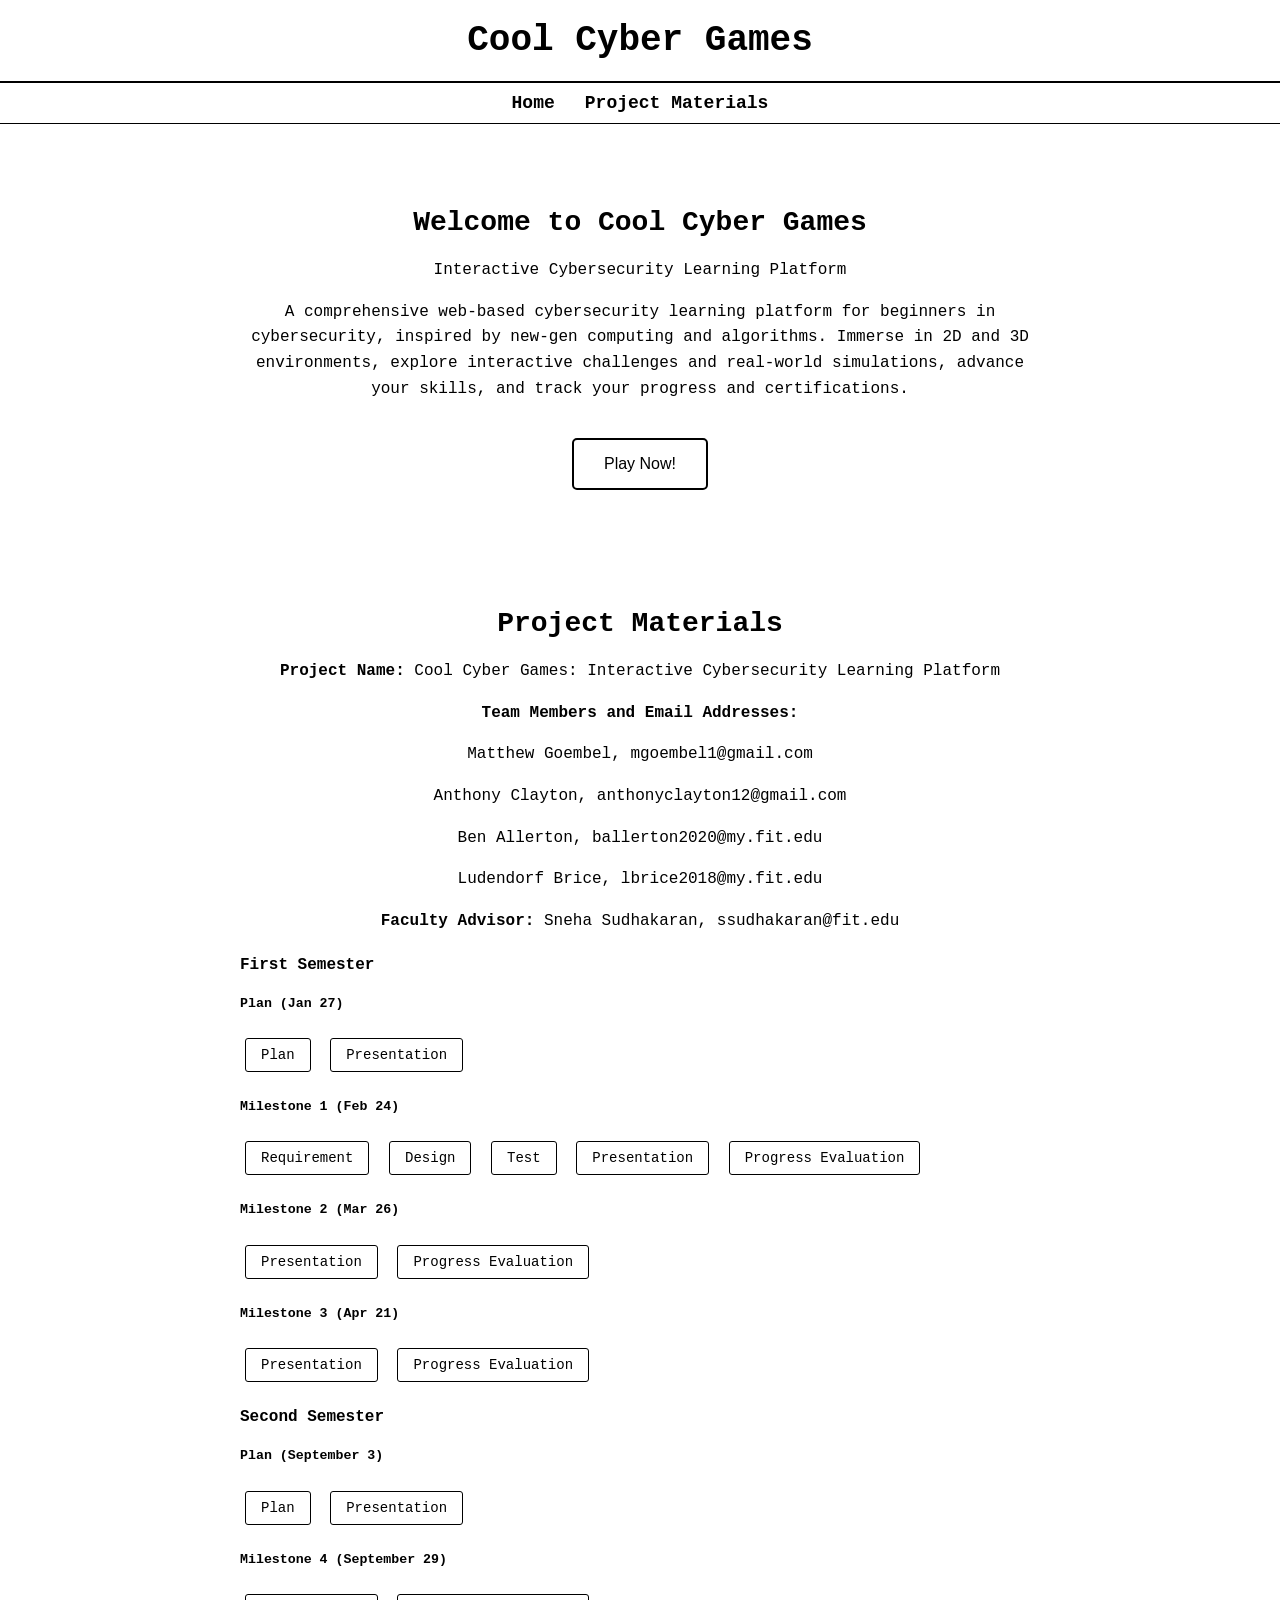
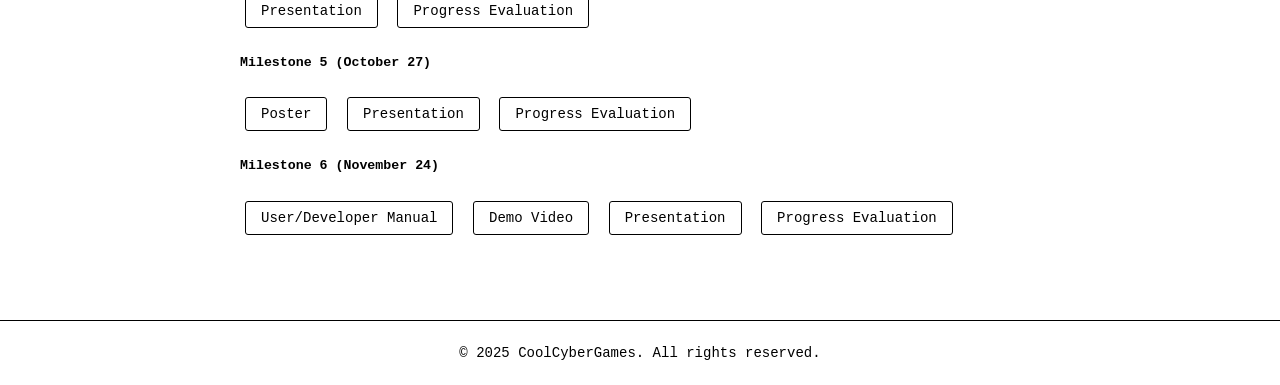
<file: index.html>
<!DOCTYPE html>
<html lang="en">
<head>
    <meta charset="UTF-8">
    <meta name="viewport" content="width=device-width, initial-scale=1.0">
    <title>CoolCyberGames</title>
    <link rel="stylesheet" href="Landing.css">
</head>
<body>

<header>
    <h1>Cool Cyber Games</h1>
</header>

<nav>
    <a href="#home">Home</a>
    <a href="#project">Project Materials</a>
</nav>

<section id="home" class="home-section">
    <h2>Welcome to Cool Cyber Games</h2>
    <p>Interactive Cybersecurity Learning Platform</p>
    <p>A comprehensive web-based cybersecurity learning platform for beginners in cybersecurity, inspired by new-gen computing and algorithms. Immerse in 2D and 3D environments, explore interactive challenges and real-world simulations, advance your skills, and track your progress and certifications.</p>
    <button type="button"
        class="button-coming-soon"
        onclick="window.location.href='https://www.coolcybergames.com'">
      Play Now!
    </button>


</section>

<section id="project" class="project-section">
    <h3>Project Materials</h3>

    <div>
        <p><strong>Project Name:</strong> Cool Cyber Games: Interactive Cybersecurity Learning Platform</p>
        <p><strong>Team Members and Email Addresses:</strong></p>
        <p>Matthew Goembel, mgoembel1@gmail.com</p>
        <p>Anthony Clayton, anthonyclayton12@gmail.com</p>
        <p>Ben Allerton, ballerton2020@my.fit.edu</p>
        <p>Ludendorf Brice, lbrice2018@my.fit.edu</p>
    
        <p><strong>Faculty Advisor:</strong> Sneha Sudhakaran, ssudhakaran@fit.edu</p>
    </div>

    <div class="milestone">
        <h4>First Semester</h4>

        <h5>Plan (Jan 27)</h5>
        <div class="buttons">
            <a href="assets/project_plan.pdf">Plan</a>
            <a href="assets/plan_presentation.pdf">Presentation</a>
        </div>

        <h5>Milestone 1 (Feb 24)</h5>
        <div class="buttons">
            <a href="assets/Requirements_Document.pdf">Requirement</a>
            <a href="assets/Design_Document.pdf">Design</a>
            <a href="assets/Test_Plan.pdf">Test</a>
            <a href="assets/Milestone1_Presentation.pdf">Presentation</a>
            <a href="assets/M1_Progress_Evaluation_nosig.pdf">Progress Evaluation</a>
        </div>

        <h5>Milestone 2 (Mar 26)</h5>
        <div class="buttons">
            <a href="assets/Milestone2_Presentation.pdf">Presentation</a>
            <a href="assets/M2_Progress_Evaluation.pdf">Progress Evaluation</a>
        </div>

        <h5>Milestone 3 (Apr 21)</h5>
        <div class="buttons">
            <a href="assets/Milestone3_Presentation.pdf">Presentation</a>
            <a href="assets/M3_Progress_Evaluation.pdf">Progress Evaluation</a>
        </div>
    </div>

    <div class="milestone">
        <h4>Second Semester</h4>

        <h5>Plan (September 3)</h5>
        <div class="buttons">
            <a href="assets/Project_Plan_2.pdf">Plan</a>
            <a href="assets/Milestone_4_Presentation.pdf">Presentation</a>
        </div>

        <h5>Milestone 4 (September 29)</h5>
        <div class="buttons">
            <a href="assets/M4_Presentation.pdf">Presentation</a>
            <a href="assets/M4_Progress_Evaluation.docx">Progress Evaluation</a>
        </div>

        <h5>Milestone 5 (October 27)</h5>
        <div class="buttons">
            <a href="assets/Showcase_Poster_Template.pptx">Poster</a>
            <a href="assets/M5_Presentation.pdf">Presentation</a>
            <a href="assets/M5_Progress_Evaluation.pdf">Progress Evaluation</a>
        </div>

        <h5>Milestone 6 (November 24)</h5>
        <div class="buttons">
            <a href="assets/CoolCyber Games User Manual.pdf">User/Developer Manual</a>
            <a href="https://www.youtube.com/watch?v=79YAC9IiRHs" target="_blank">Demo Video</a>
            <a href="assets/M6_Presentation.pdf">Presentation</a>
            <a href="assets/M6_Progress_Evaluation.pdf" target="_blank">Progress Evaluation</a>
        </div>
    </div>
</section>

<footer>
    <p>© 2025 CoolCyberGames. All rights reserved.</p>
</footer>

</body>
</html>
</file>
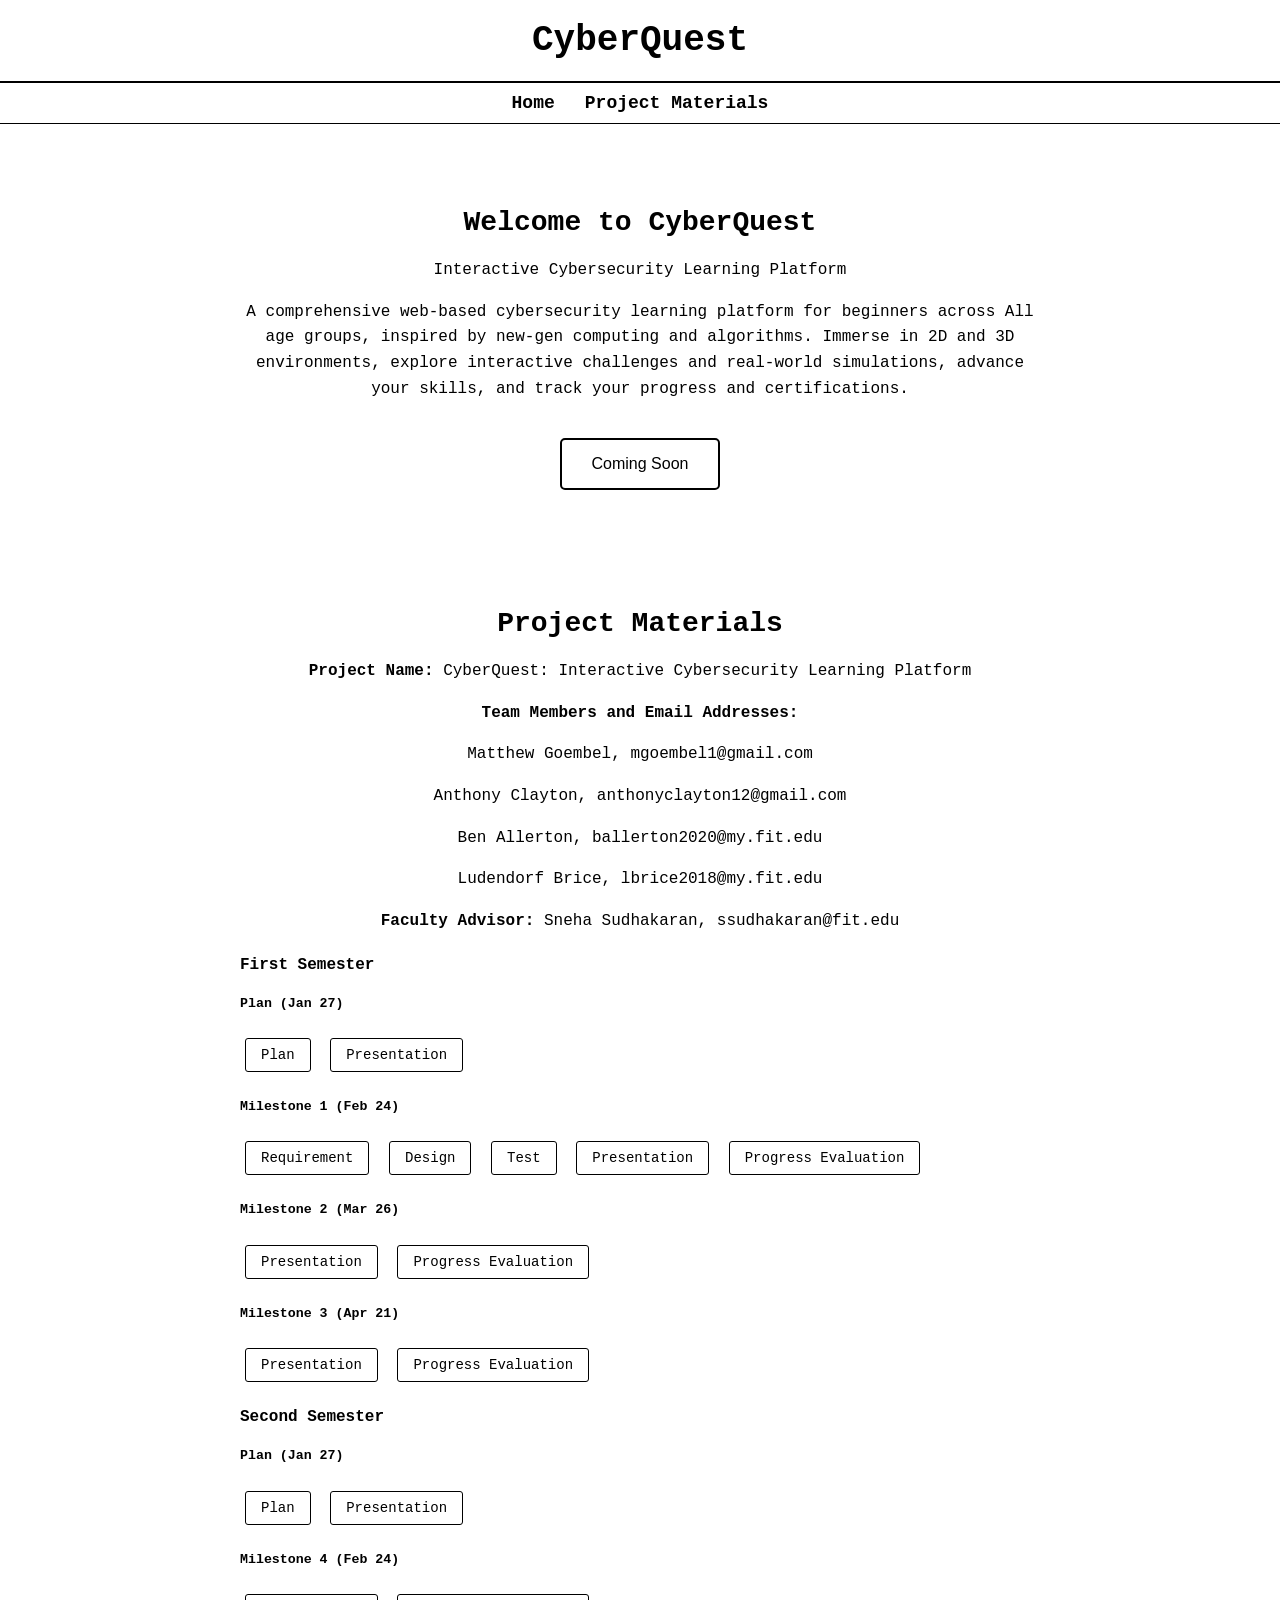
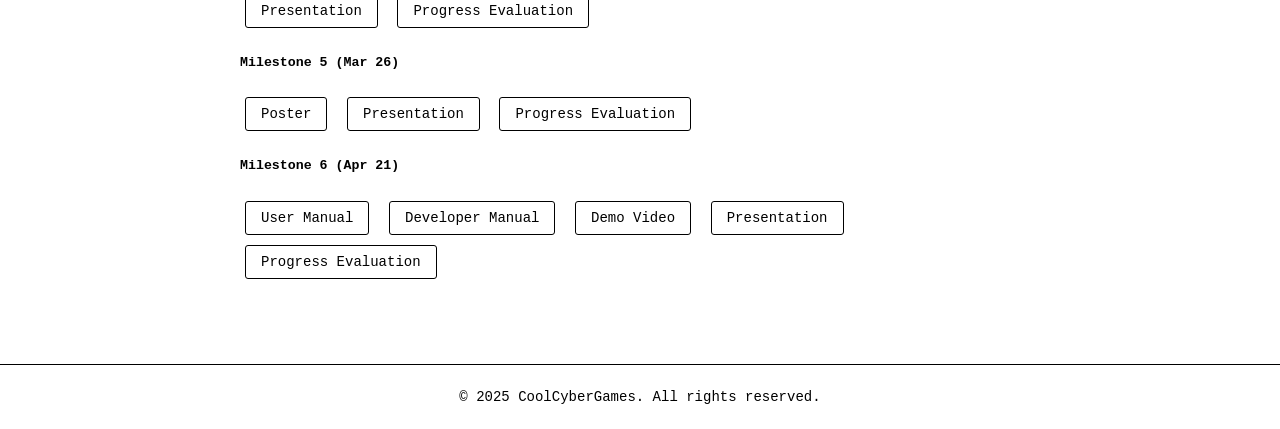
<file: Landing_Page.html>
<!DOCTYPE html>
<html lang="en">
<head>
    <meta charset="UTF-8">
    <meta name="viewport" content="width=device-width, initial-scale=1.0">
    <title>CoolCyberGames</title>
    <link rel="stylesheet" href="Landing.css">
</head>
<body>

<header>
    <h1>CyberQuest</h1>
</header>

<nav>
    <a href="#home">Home</a>
    <a href="#project">Project Materials</a>
</nav>

<section id="home" class="home-section">
    <h2>Welcome to CyberQuest</h2>
    <p>Interactive Cybersecurity Learning Platform</p>
    <p>A comprehensive web-based cybersecurity learning platform for beginners across All age groups, inspired by new-gen computing and algorithms. Immerse in 2D and 3D environments, explore interactive challenges and real-world simulations, advance your skills, and track your progress and certifications.</p>
    <button class="button-coming-soon" disabled>Coming Soon</button>
</section>

<section id="project" class="project-section">
    <h3>Project Materials</h3>

    <div>
        <p><strong>Project Name:</strong> CyberQuest: Interactive Cybersecurity Learning Platform</p>
        <p><strong>Team Members and Email Addresses:</strong></p>
        <p>Matthew Goembel, mgoembel1@gmail.com</p>
        <p>Anthony Clayton, anthonyclayton12@gmail.com</p>
        <p>Ben Allerton, ballerton2020@my.fit.edu</p>
        <p>Ludendorf Brice, lbrice2018@my.fit.edu</p>
    
        <p><strong>Faculty Advisor:</strong> Sneha Sudhakaran, ssudhakaran@fit.edu</p>
    </div>

    <div class="milestone">
        <h4>First Semester</h4>

        <h5>Plan (Jan 27)</h5>
        <div class="buttons">
            <a href="Project_Plan.pdf">Plan</a>
            <a href="#">Presentation</a>
        </div>

        <h5>Milestone 1 (Feb 24)</h5>
        <div class="buttons">
            <a href="#">Requirement</a>
            <a href="#">Design</a>
            <a href="#">Test</a>
            <a href="#">Presentation</a>
            <a href="#">Progress Evaluation</a>
        </div>

        <h5>Milestone 2 (Mar 26)</h5>
        <div class="buttons">
            <a href="#">Presentation</a>
            <a href="#">Progress Evaluation</a>
        </div>

        <h5>Milestone 3 (Apr 21)</h5>
        <div class="buttons">
            <a href="#">Presentation</a>
            <a href="#">Progress Evaluation</a>
        </div>
    </div>

    <div class="milestone">
        <h4>Second Semester</h4>

        <h5>Plan (Jan 27)</h5>
        <div class="buttons">
            <a href="#">Plan</a>
            <a href="#">Presentation</a>
        </div>

        <h5>Milestone 4 (Feb 24)</h5>
        <div class="buttons">
            <a href="#">Presentation</a>
            <a href="#">Progress Evaluation</a>
        </div>

        <h5>Milestone 5 (Mar 26)</h5>
        <div class="buttons">
            <a href="#">Poster</a>
            <a href="#">Presentation</a>
            <a href="#">Progress Evaluation</a>
        </div>

        <h5>Milestone 6 (Apr 21)</h5>
        <div class="buttons">
            <a href="#">User Manual</a>
            <a href="#">Developer Manual</a>
            <a href="#">Demo Video</a>
            <a href="#">Presentation</a>
            <a href="#">Progress Evaluation</a>
        </div>
    </div>
</section>

<footer>
    <p>© 2025 CoolCyberGames. All rights reserved.</p>
</footer>

</body>
</html>
</file>
<file: Landing.css>
body {
    margin: 0;
    font-family: 'Courier New', Courier, monospace; /* Retro, terminal-like font */
    background-color: #ffffff; /* White background */
    color: #000000; /* Black text */
    overflow-x: hidden; /* Prevent horizontal scroll */
}

header {
    background-color: #ffffff; /* White header */
    border-bottom: 2px solid #000000; /* Black border */
    padding: 20px;
    text-align: center;
}

header h1 {
    font-size: 36px;
    margin: 0;
    color: #000000; /* Black text */
}

nav {
    display: flex;
    justify-content: center;
    padding: 10px 0;
    background-color: #ffffff; /* White background */
    border-bottom: 1px solid #000000; /* Black border */
}

nav a {
    color: #000000; /* Black text */
    text-decoration: none;
    margin: 0 15px;
    font-size: 18px;
    font-weight: bold;
    transition: color 0.3s ease, transform 0.3s ease;
}

nav a:hover {
    color: #ffffff; /* White hover effect */
    background-color: #000000; /* Black background */
    transform: scale(1.1); /* Slight enlargement */
}

.home-section, .project-section {
    padding: 30px 20px;
    text-align: center;
    max-width: 800px;
    margin: 0 auto;
    border-radius: 10px;
    margin-top: 30px;
    animation: moveDashedBorder 3s linear infinite; /* Apply the animation */
}

.home-section h2, .project-section h3 {
    font-size: 28px;
    margin-bottom: 20px;
    color: #000000; /* Black text */
}

.home-section p, .project-section p {
    font-size: 16px;
    line-height: 1.6;
    color: #000000; /* Black text */
}

.button-coming-soon {
    margin-top: 20px;
    padding: 15px 30px;
    background-color: #ffffff; /* White background */
    color: #000000; /* Black text */
    border: 2px solid #000000; /* Black border */
    border-radius: 5px;
    font-size: 16px;
    cursor: not-allowed;
}

.milestone {
    text-align: left;
    margin-top: 20px;
}

.milestone h4, .milestone h5 {
    color: #000000; /* Black for milestone headings */
}

.buttons {
    margin-top: 10px;
}

.buttons a {
    display: inline-block;
    margin: 5px;
    padding: 8px 15px;
    color: #000000; /* Black text */
    text-decoration: none;
    font-size: 14px;
    border: 1px solid #000000; /* Black border */
    border-radius: 3px;
    background-color: #ffffff; /* White background */
    transition: background-color 0.3s ease, transform 0.3s ease;
}

.buttons a:hover {
    background-color: #000000; /* Black background */
    color: #ffffff; /* White text */
    transform: scale(1.05);
}

footer {
    text-align: center;
    padding: 10px 0;
    font-size: 14px;
    border-top: 1px solid #000000;
    margin-top: 50px;
    color: #000000; /* Black text */
}
</file>
